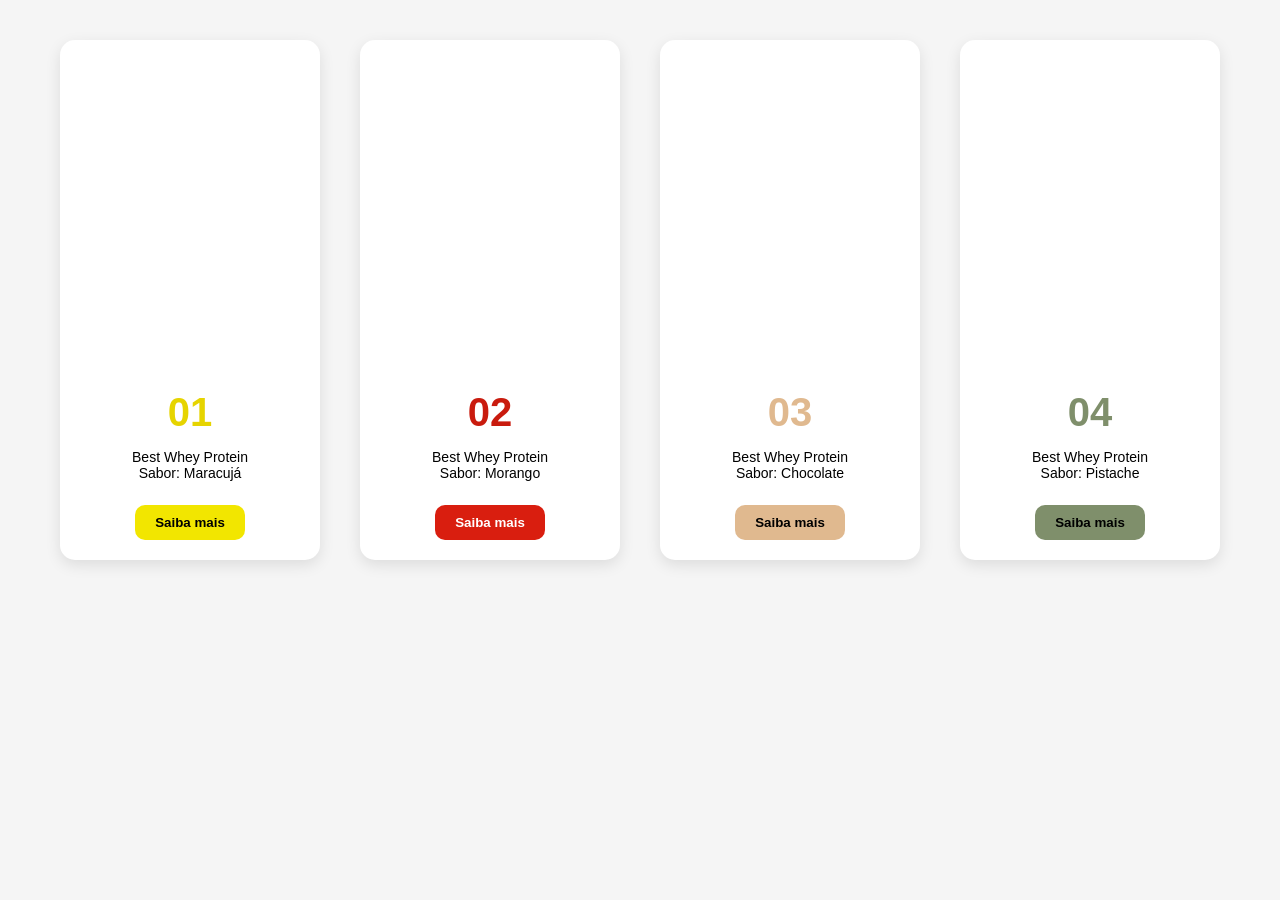
<file: index.html>
<!DOCTYPE html>
<html lang="pt-br">
<head>
  <meta charset="UTF-8">
  <title>Produtos - Best Whey</title>
  <link rel="stylesheet" href="style.css">
</head>
<body>

<div class="container">

  <div class="lista-produtos">

    <div class="card" data-img="imagem/maracuja.jpg">
      <div class="img-box"></div>
      <h1 class="numero amarelo">01</h1>
      <p>Best Whey Protein<br>Sabor: Maracujá</p>
      <a href="produtos.html?id=1"><button>Saiba mais</button></a>
    </div>

    <div class="card" data-img="imagem/morango.jpeg">
      <div class="img-box"></div>
      <h1 class="numero vermelho">02</h1>
      <p>Best Whey Protein<br>Sabor: Morango</p>
      <a href="produtos.html?id=2"><button>Saiba mais</button></a>
    </div>

    <div class="card" data-img="imagem/chocolate.jpeg">
      <div class="img-box"></div>
      <h1 class="numero bege">03</h1>
      <p>Best Whey Protein<br>Sabor: Chocolate</p>
      <a href="produtos.html?id=3"><button>Saiba mais</button></a>
    </div>

    <div class="card" data-img="imagem/pistache.jpg">
      <div class="img-box"></div>
      <h1 class="numero verde">04</h1>
      <p>Best Whey Protein<br>Sabor: Pistache</p>
      <a href="produtos.html?id=4"><button>Saiba mais</button></a>  
    </div>

  </div>
</div>

<script src="script.js"></script>

</body>
</html>
</file>
<file: style.css>
body {
  font-family: Arial, sans-serif;
  background: #f5f5f5;
  margin: 0;
}

.container {
  padding: 40px;
}

.lista-produtos {
  display: flex;
  justify-content: center;
  gap: 40px;
  flex-wrap: wrap;
}

/* CARD */
.card {
  width: 220px;
  padding: 20px;
  background: white;
  border-radius: 15px;
  text-align: center;
  cursor: pointer;
  transition: 0.3s;
  box-shadow: 0 5px 15px rgba(0,0,0,0.1);

  position: relative;
  overflow: hidden;
}

.card:hover {
  transform: translateY(-10px) scale(1.03);
}

/* FUNDO ANIMADO */
.card::before {
  content: "";
  position: absolute;
  bottom: 0;
  left: 0;
  width: 100%;
  height: 0%;
  border-radius: 15px;
  transition: 0.4s ease;
  z-index: 0;
}

/* CORES POR CARD */
.card:nth-child(1)::before {
  background: linear-gradient(135deg, #f2e600, #fff176);
}

.card:nth-child(2)::before {
  background: linear-gradient(135deg, #d91e0f, #ff6f60);
}

.card:nth-child(3)::before {
  background: linear-gradient(135deg, #e0b98f, #f5d6b4);
}

.card:nth-child(4)::before {
  background: linear-gradient(135deg, #7f8f6b, #a5b592);
}

/* ATIVA NO HOVER */
.card:hover::before {
  height: 100%;
}

/* GARANTE QUE TUDO FIQUE NA FRENTE */
.card * {
  position: relative;
  z-index: 1;
}

/* IMG BOX */
.img-box {
  width: 220px;
  height: 320px;
  margin: 0 auto 10px;
  background: rgba(255,255,255,0.6);
  backdrop-filter: blur(5px);
  border-radius: 10px;

  background-size: cover;
  background-position: center;

  transition: 0.3s;
}

/* EFEITO NA IMAGEM */
.card:hover .img-box {
  transform: scale(1.05);
}

/* NÚMERO */
.numero {
  font-size: 40px;
  margin: 10px 0;
}

.amarelo { color: #e6d400; }
.vermelho { color: #c91b0e; }
.bege { color: #e0b98f; }
.verde { color: #7f8f6b; }

/* TEXTO */
.card p {
  font-size: 14px;
}

/* BOTÃO */
.card button {
  margin-top: 10px;
  padding: 10px 20px;
  border: none;
  border-radius: 10px;
  font-weight: bold;
  cursor: pointer;
  transition: 0.3s;
}

/* CORES DOS BOTÕES */
.card:nth-child(1) button {
  background: #f2e600;
}

.card:nth-child(2) button {
  background: #d91e0f;
  color: white;
}

.card:nth-child(3) button {
  background: #e0b98f;
}

.card:nth-child(4) button {
  background: #7f8f6b;
}

/* HOVER BOTÃO */
.card button:hover {
  transform: scale(1.05);
  opacity: 0.9;
}

/* ================= PRODUTO ================= */

.produto-container {
  display: flex;
  gap: 60px;
  padding: 60px;
  justify-content: center;
  align-items: center;
  background: #f8f8f8;
}

/* IMAGEM */
.produto-img {
  background: white;
  padding: 30px;
  border-radius: 20px;
  box-shadow: 0 10px 25px rgba(0,0,0,0.1);
}

.produto-img img {
  width: 320px;
  transition: 0.3s;
}

.produto-img img:hover {
  transform: scale(1.05);
}

/* INFO */
.produto-info {
  max-width: 400px;
}

.produto-info h2 {
  font-size: 24px;
}

/* AVALIAÇÃO */
.avaliacao {
  color: #f2c94c;
  margin: 10px 0;
}

.avaliacao span {
  color: #666;
  font-size: 14px;
}

/* PREÇO */
.preco {
  font-size: 32px;
  color: #2e7d32;
  margin: 10px 0;
}

/* PARCELAMENTO */
.parcelamento {
  color: #777;
  font-size: 14px;
}

/* DESCRIÇÃO */
.descricao {
  margin: 15px 0;
  font-size: 14px;
  color: #444;
}

/* QUANTIDADE */
.quantidade {
  display: flex;
  gap: 10px;
  align-items: center;
  margin: 20px 0;
}

.quantidade button {
  width: 35px;
  height: 35px;
  border: none;
  background: #ddd;
  border-radius: 8px;
  cursor: pointer;
}

/* BOTÕES */
.comprar {
  width: 100%;
  padding: 15px;
  background: #2e7d32;
  color: white;
  border: none;
  border-radius: 10px;
  margin-bottom: 10px;
  cursor: pointer;
  transition: 0.3s;
}

.comprar:hover {
  background: #1b5e20;
}

.carrinho {
  width: 100%;
  padding: 15px;
  background: white;
  border: 2px solid #2e7d32;
  color: #2e7d32;
  border-radius: 10px;
  cursor: pointer;
}

.carrinho:hover {
  background: #e8f5e9;
}

/* FRETE */
.frete {
  margin-top: 20px;
  display: flex;
  gap: 10px;
}

.frete input {
  padding: 10px;
  border: 1px solid #ccc;
  border-radius: 8px;
}

.frete button {
  padding: 10px;
  border: none;
  background: #ddd;
  cursor: pointer;
  border-radius: 8px;
}

.voltar {
  display: inline-block;
  margin: 20px 40px;
  padding: 10px 20px;
  background: white;
  border: 2px solid #2e7d32;
  border-radius: 10px;
  color: #2e7d32;
  font-weight: bold;
  text-decoration: none;
  transition: 0.3s;
}

.voltar:hover {
  background: #2e7d32;
  color: white;
}
</file>
